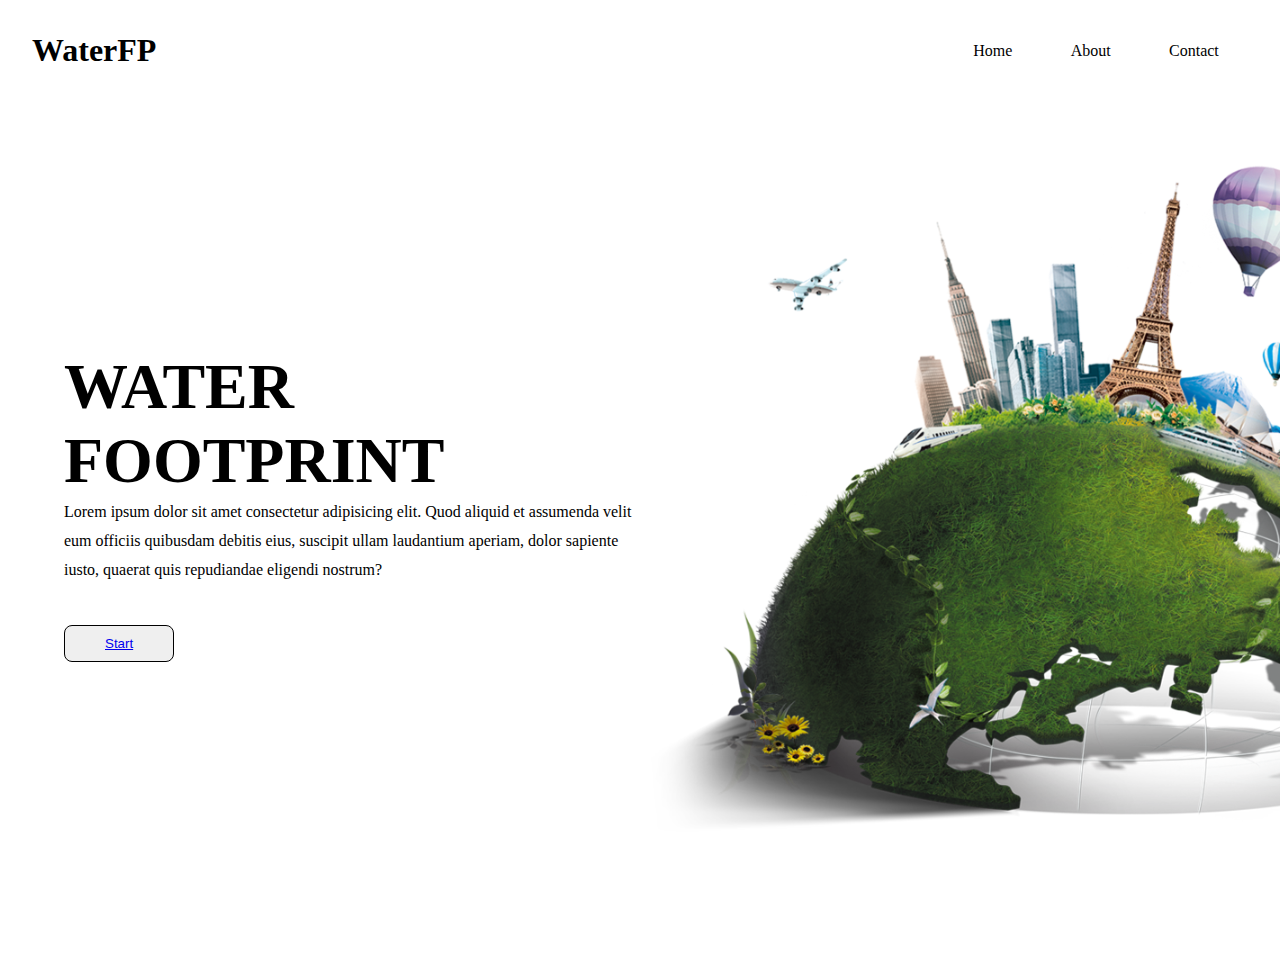
<file: index.html>
<!DOCTYPE html>
<html lang="en">
  <head>
    <meta charset="UTF-8" />
    <meta name="viewport" content="width=device-width, initial-scale=1.0" />
    <link rel="stylesheet" href="styles.css" />
    <title>Document</title>
  </head>
  <body>
    <main>
      <section>
        <navbar>
          <h1 style="font-family: cursive">WaterFP</h1>
          <ul>
            <li>Home</li>
            <li>About</li>
            <li>Contact</li>
          </ul>
        </navbar>

        <div class="info">
          <div class="info--el">
            <h1>Water Footprint</h1>
            <p>
              Lorem ipsum dolor sit amet consectetur adipisicing elit. Quod
              aliquid et assumenda velit eum officiis quibusdam debitis eius,
              suscipit ullam laudantium aperiam, dolor sapiente iusto, quaerat
              quis repudiandae eligendi nostrum?
            </p>
            <button><a href="dash.html">Start</a></button>
          </div>

          <div class="image">
            <img src="./pngwing.com.png" alt="" />
          </div>
        </div>
      </section>
    </main>
  </body>
</html>
</file>
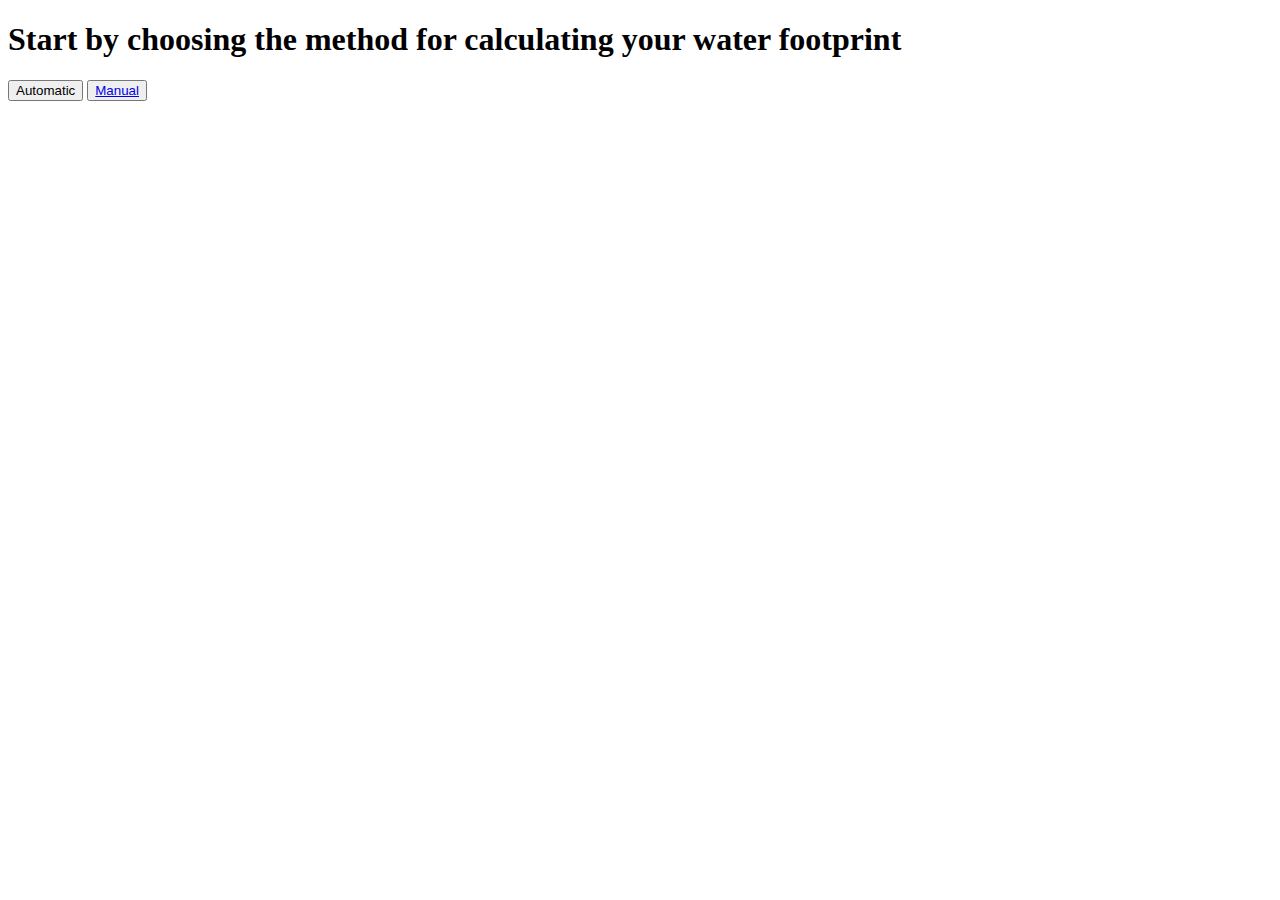
<file: dash.html>
<!DOCTYPE html>
<html lang="en">
  <head>
    <meta charset="UTF-8" />
    <meta name="viewport" content="width=device-width, initial-scale=1.0" />
    <title>Document</title>
  </head>
  <body>
    <main>
      <div>
        <!-- <button></button> -->
        <h1>
          Start by choosing the method for calculating your water footprint
        </h1>
        <button>Automatic</button>
        <button><a href="manual.html">Manual</a></button>
      </div>
    </main>
  </body>
</html>
</file>
<file: styles.css>
:root {
  --seasalt: #f9f9f8ff;
}

* {
  padding: 0;
  margin: 0;
  box-sizing: border-box;
}

main {
  /* display: flex; */
  height: 100vh;
  background-image: var(--seasalt);
  background-repeat: no-repeat;
}

navbar {
  width: 100%;
  display: flex;
  align-items: center;
  justify-content: space-between;
  padding: 2rem;
  /* height: 10vh; */
  /* background-color: blue; */
  /* color: white; */
}

.info--el h1 {
  font-family: cursive;
  font-size: 4rem;
  text-transform: uppercase;
  /* text */
}

.info--el p {
  font-size: 1rem;
  line-height: 1.8;
}

ul {
  display: flex;
  justify-content: space-around;
  width: 25%;
}

.info {
  height: 90vh;
  top: 50%;
  padding: 4rem;
  display: flex;
  justify-content: space-between;
  align-items: center;
}

.info--el {
  /* position: absolute; */
  width: 50%;
}

li {
  list-style: none;
}

.image {
  width: 50%;
}

img {
  height: 50%;
  width: 900px;
}

button {
  padding: 10px 40px;
  /* margin-left: 40px; */
  margin-top: 40px;
  border-radius: 8px;
  border: 1px solid black;
}
</file>
